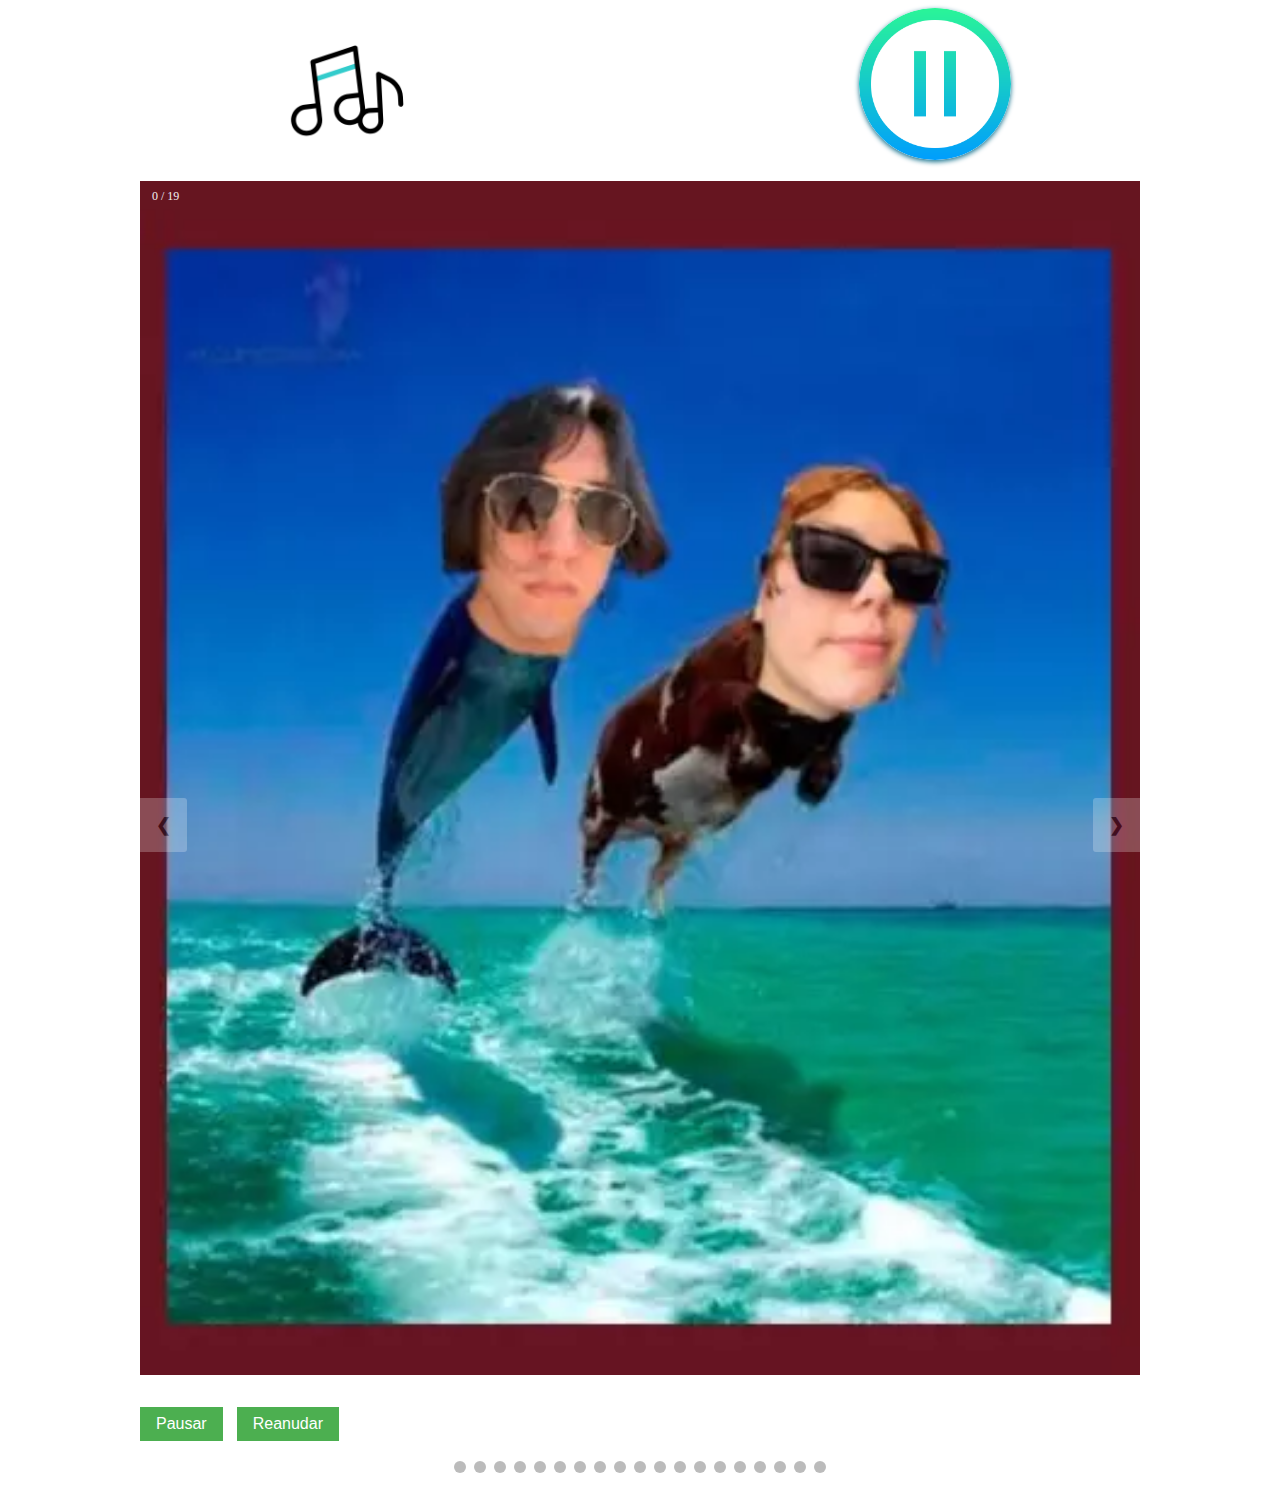
<file: index.html>
<!DOCTYPE html>
<html lang="en">
<head>
    <meta charset="UTF-8">
    <title>Slide de Fotos</title>
    <meta name="viewport" content="width=device-width, initial-scale=1.0">
    <link rel="stylesheet" href="style.css">
    <script src="script.js"></script>
</head>
<body>

<div class="music">
    <!--Esto es el boton de play de la cancion-->
    <div class="DivBoton">
    <button class="boton" id="boton" type="button"><img class="img" src="musica.gif"/></button>
    </div>

    <!--Esto es el scrit  y funcion de audio-->
    <audio src=""></audio>
    <script>
        var boton = document.querySelector(".boton")
        var audioEtiqueta = document.querySelector("audio")

        boton.addEventListener("click", () => {
            audioEtiqueta.setAttribute("src", "compartir.mp3")
            audioEtiqueta.play()
            console.log(`Reproduciendo: ${audioEtiqueta.src}`)
        })
    </script>

    <!--Esto es el boton de stop de la cancion-->
    <div class="Dbtn">
        <button class="btn1" type="button"><img class="img2" src="pausa.png" height ="50" width="50" /></button>
        </div>
        <!--Esto es el script y funcion de stop de la cancion-->
        <script>
            var boton = document.querySelector(".btn1")
            var audioEtiqueta = document.querySelector("audio")
    
            boton.addEventListener("click", () => {
                const obj = document.querySelector("audio");
                audioEtiqueta.pause();
                console.log(obj.paused);
            })
        </script>
</div>

<br>
<main class="gradient-border" class="box" >

<div class="slideshow-container">
    <div class="mySlides fade">
        <div class="numbertext">0 / 19</div>
        <img src='FtsAmor/amor.1.webp' style="width:100%" alt="Imagen 1">
        <div class="text"></div>
    </div>

    <div class="mySlides fade">
        <div class="numbertext">1 / 19</div>
        <img src='FtsAmor/amor1.webp' style="width:100%" alt="Imagen 2">
    </div>

    <div class="mySlides fade">
        <div class="numbertext">2 / 19</div>
        <img src='FtsAmor/amor2.webp' style="width:100%" alt="Imagen 3">
    </div>
    <div class="mySlides fade">
        <div class="numbertext">3 / 19</div>
        <img src='FtsAmor/amor3.webp' style="width:100%" alt="Imagen 3">
    </div>
    <div class="mySlides fade">
        <div class="numbertext">4 / 19</div>
        <img src='FtsAmor/amor4.webp' style="width:100%" alt="Imagen 3">
    </div>
    <div class="mySlides fade">
        <div class="numbertext">5 / 19</div>
        <img src='FtsAmor/amor5.webp' style="width:100%" alt="Imagen 3">
    </div>
    <div class="mySlides fade">
        <div class="numbertext">6 / 19</div>
        <img src='FtsAmor/amor6.webp' style="width:100%" alt="Imagen 3">
    </div>
    <div class="mySlides fade">
        <div class="numbertext">7 / 19</div>
        <img src='FtsAmor/amor7.webp' style="width:100%" alt="Imagen 3">
    </div>
    <div class="mySlides fade">
        <div class="numbertext">8 / 19</div>
        <img src='FtsAmor/amor8.webp' style="width:100%" alt="Imagen 3">
    </div>
    <div class="mySlides fade">
        <div class="numbertext">9 / 19</div>
        <img src='FtsAmor/amor9.webp' style="width:100%" alt="Imagen 3">
    </div>
    <div class="mySlides fade">
        <div class="numbertext">10 / 19</div>
        <img src='FtsAmor/amor10.webp' style="width:100%" alt="Imagen 3">
    </div>
    <div class="mySlides fade">
        <div class="numbertext">11 / 19</div>
        <img src='FtsAmor/amor11.webp' style="width:100%" alt="Imagen 3">
    </div>
    <div class="mySlides fade">
        <div class="numbertext">12 / 19</div>
        <img src='FtsAmor/amor12.webp' style="width:100%" alt="Imagen 3">
    </div>
    <div class="mySlides fade">
        <div class="numbertext">13 / 19</div>
        <img src='FtsAmor/amor13.webp' style="width:100%" alt="Imagen 3">
    </div>
    <div class="mySlides fade">
        <div class="numbertext">14 / 19</div>
        <img src='FtsAmor/amor14.1.webp' style="width:100%" alt="Imagen 3">
    </div>
    <div class="mySlides fade">
        <div class="numbertext">15 / 19</div>
        <img src='FtsAmor/amor15.webp' style="width:100%" alt="Imagen 3">
    </div>
    <div class="mySlides fade">
        <div class="numbertext">16 / 19</div>
        <img src='FtsAmor/amor16.webp' style="width:100%" alt="Imagen 3">
    </div>
    <div class="mySlides fade">
        <div class="numbertext">17 / 19</div>
        <img src='FtsAmor/amor17.1.webp' style="width:100%" alt="Imagen 3">
    </div>
    <div class="mySlides fade">
        <div class="numbertext">18 / 19</div>
        <img src='FtsAmor/amor17.2.webp' style="width:100%" alt="Imagen 3">
    </div>
    <div class="mySlides fade">
        <div class="numbertext">19 / 19</div>
        <img src='FtsAmor/amor18.1.webp' style="width:100%" alt="Imagen 3">
    </div>
<br>
    <div class="controls">
        <button onclick="pauseSlides()">Pausar</button>
        <button onclick="resumeSlides()">Reanudar</button>
    </div>
<br>
    <a class="prev" onclick="plusSlides(-1)">&#10094;</a>
    <a class="next" onclick="plusSlides(1)">&#10095;</a>
</div>

</main>

<div style="text-align:center">
<botton class="dot" onclick="currentSlide(1)"></botton> 
<botton class="dot" onclick="currentSlide(2)"></botton> 
<botton class="dot" onclick="currentSlide(3)"></botton>
<botton class="dot" onclick="currentSlide(4)"></botton> 
<botton class="dot" onclick="currentSlide(5)"></botton> 
<botton class="dot" onclick="currentSlide(6)"></botton> 
<botton class="dot" onclick="currentSlide(7)"></botton>
<botton class="dot" onclick="currentSlide(8)"></botton>
<botton class="dot" onclick="currentSlide(9)"></botton>
<botton class="dot" onclick="currentSlide(10)"></botton>
<botton class="dot" onclick="currentSlide(11)"></botton>
<botton class="dot" onclick="currentSlide(12)"></botton>
<botton class="dot" onclick="currentSlide(13)"></botton>
<botton class="dot" onclick="currentSlide(14)"></botton>
<botton class="dot" onclick="currentSlide(15)"></botton>
<botton class="dot" onclick="currentSlide(16)"></botton>
<botton class="dot" onclick="currentSlide(17)"></botton>
<botton class="dot" onclick="currentSlide(18)"></botton>
<botton class="dot" onclick="currentSlide(19)"></botton>
</div>


</body>
</html>
</file>
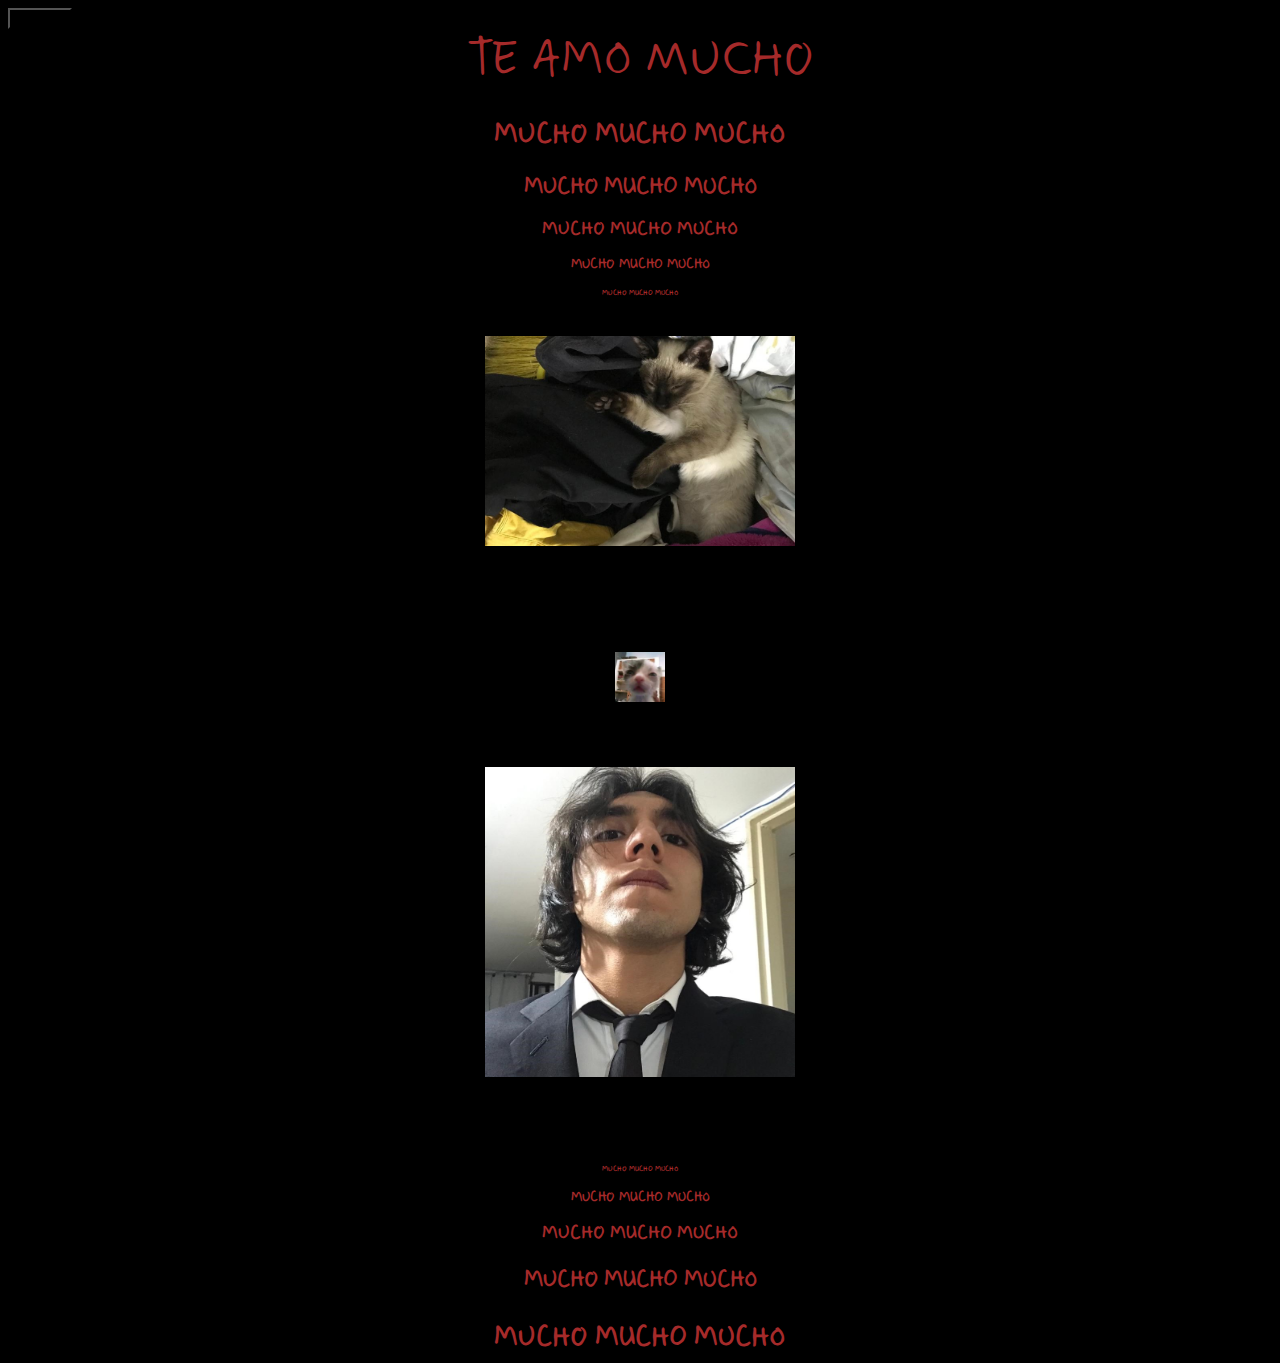
<file: project_regina/index.html>
<!DOCTYPE html>
<html lang="en">

<head>

    <link rel="stylesheet" href="style.css">
    <link rel="preconnect" href="https://fonts.googleapis.com">
    <link rel="preconnect" href="https://fonts.gstatic.com" crossorigin>
    <link href="https://fonts.googleapis.com/css2?family=Mynerve&display=swap" rel="stylesheet">

    <meta charset="UTF-8">
    <meta http-equiv="X-UA-Compatible" content="IE=edge">
    <meta name="viewport" content="width=device-width, initial-scale=1.0">
    <title>Me encantas</title>



</head>

<body>

    <script>
        function amorcito() {
            var res = prompt("¿me amas?", "");
            console.log(res);
            if (res == "si") {
                var amor = 0;
                amor = prompt("del 1 al 10, cuanto me amas ?");
                console.log(amor);

                if (amor <= 11) {

                    for (var i=1; i<=amor; i++) {
                    var res2 = prompt("mucho mucho ?", "");
                    console.log(i);                
                    }

                }
                else{
                    alert("no me amas, pipipipii");
                }
            }
            else{
                alert("no me amaaas, pipipipi");
            }
            
        }
    </script>

    <input type="button" onclick="amorcito();" value="Verificar"/>

    <header class="TituloPrincipal">Te amo mucho</header>

    <div class= "muchos">
        <h1 id="p1">mucho mucho mucho</h1>
        <h2 id="p2">mucho mucho mucho</h2>
        <h3 id="p3">mucho mucho mucho</h3>
        <h4 id="p4">mucho mucho mucho</h4>
        <h5 id="p5">mucho mucho mucho</h5>
    </div>

    //Esto es el boton de play de la cancion
    <div class="DivBoton">
    <button class="boton" id="boton" type="button"> <img src="jl1.1.jpg" height ="210" width="310" /></button>
    </div>

    //Esto es el scrit  y funcion de audio
    <audio src=""></audio>
    <script>
        var boton = document.querySelector(".boton")
        var audioEtiqueta = document.querySelector("audio")

        boton.addEventListener("click", () => {
            audioEtiqueta.setAttribute("src", "zoe-arrullo.mp3")
            audioEtiqueta.play()
            console.log(`Reproduciendo: ${audioEtiqueta.src}`)
        })
    </script>
    //texto de imagen
    <p class="p1">↑ presiona la imagen ↑ </p>

    //Esto es el boton de stop de la cancion
    <div class="Dbtn">
        <button class="btn1" type="button"><img src="stop.jpg" height ="50" width="50" /></button>
        </div>
        //Esto es el script y funcion de stop de la cancion
        <script>
            var boton = document.querySelector(".btn1")
            var audioEtiqueta = document.querySelector("audio")
    
            boton.addEventListener("click", () => {
                const obj = document.querySelector("audio");
                audioEtiqueta.pause();
                console.log(obj.paused);
            })
        </script>
        //texto de stop de la imagen
        <p class="pause">pause</p>


    //Esto es el boton de play de la cancion
    <div class="DivBoton">
        <button class="boton2" id="boton" type="button"> <img src="yo.1.jpg" height ="310" width="310" /></button>
        </div>
    
        //Esto es el scrit  y funcion de audio
        <audio src=""></audio>

        <script>
            var boton2 = document.querySelector(".boton2")
            var audioEtiqueta = document.querySelector("audio")
    
            boton2.addEventListener("click", () => {
                audioEtiqueta.setAttribute("src", "rupatra.mp3")
                audioEtiqueta.play()
                console.log(`Reproduciendo: ${audioEtiqueta.src}`)
            })
        </script>
        //texto de imagen
        <p class="p2">↑ presiona la imagen 2 ↑ </p>

        <div class= "muchos">
            <h5 id="p5">mucho mucho mucho</h1>
            <h4 id="p4">mucho mucho mucho</h2>
            <h3 id="p3">mucho mucho mucho</h3>
            <h2 id="p2">mucho mucho mucho</h4>
            <h1 id="p1">mucho mucho mucho</h5>
        </div>

</body>

</html>
</file>
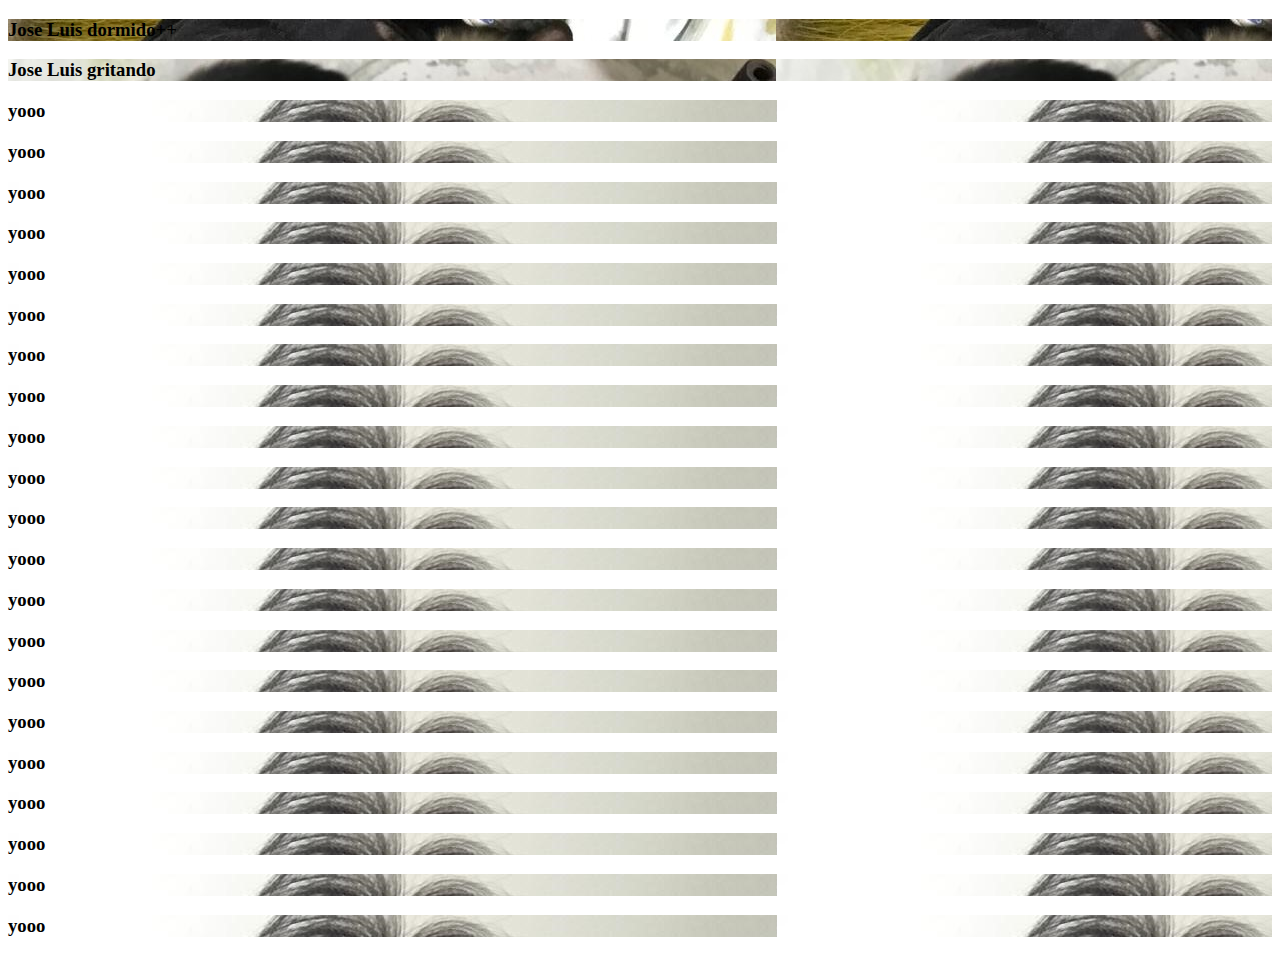
<file: indexx.html>
<!DOCTYPE html>
<html lang="en">
  <head>
    <meta charset="UTF-8" />
    <meta name="viewport" content="width=device-width, initial-scale=1.0" />
    <link rel="stylesheet" href="style.css" />
    <title>AMSS</title>
  </head>
  <body>
    <div class="container">
      <div class="panel" style="background-image: url('jl1.1.jpg')">
        <h3>Jose Luis dormido++</h3>
      </div>
      <div class="panel" style="background-image: url('jl2.1.jpg')">
        <h3>Jose Luis gritando</h3>
      </div>
      <div class="panel" style="background-image: url('yo.1.jpg')">
        <h3>yooo</h3>
      </div>
      <div class="panel" style="background-image: url('yo.1.jpg')">
        <h3>yooo</h3>
      </div>
      <div class="panel" style="background-image: url('yo.1.jpg')">
        <h3>yooo</h3>
      </div>
      <div class="panel" style="background-image: url('yo.1.jpg')">
        <h3>yooo</h3>
      </div>
      <div class="panel" style="background-image: url('yo.1.jpg')">
        <h3>yooo</h3>
      </div>
      <div class="panel" style="background-image: url('yo.1.jpg')">
        <h3>yooo</h3>
      </div>
      <div class="panel" style="background-image: url('yo.1.jpg')">
        <h3>yooo</h3>
      </div>
      <div class="panel" style="background-image: url('yo.1.jpg')">
        <h3>yooo</h3>
      </div>
      <div class="panel" style="background-image: url('yo.1.jpg')">
        <h3>yooo</h3>
      </div>
      <div class="panel" style="background-image: url('yo.1.jpg')">
        <h3>yooo</h3>
      </div>
      <div class="panel" style="background-image: url('yo.1.jpg')">
        <h3>yooo</h3>
      </div>
      <div class="panel" style="background-image: url('yo.1.jpg')">
        <h3>yooo</h3>
      </div>
      <div class="panel" style="background-image: url('yo.1.jpg')">
        <h3>yooo</h3>
      </div>
      <div class="panel" style="background-image: url('yo.1.jpg')">
        <h3>yooo</h3>
      </div>
      <div class="panel" style="background-image: url('yo.1.jpg')">
        <h3>yooo</h3>
      </div>
      <div class="panel" style="background-image: url('yo.1.jpg')">
        <h3>yooo</h3>
      </div>
      <div class="panel" style="background-image: url('yo.1.jpg')">
        <h3>yooo</h3>
      </div>
      <div class="panel" style="background-image: url('yo.1.jpg')">
        <h3>yooo</h3>
      </div>
      <div class="panel" style="background-image: url('yo.1.jpg')">
        <h3>yooo</h3>
      </div>
      <div class="panel" style="background-image: url('yo.1.jpg')">
        <h3>yooo</h3>
      </div>
      <div class="panel" style="background-image: url('yo.1.jpg')">
        <h3>yooo</h3>
      </div>

    </div>

    <script src="script.js"></script>
  </body>
</html>
</file>
<file: style.css>
/** {
    box-sizing: border-box;
}

body {
    margin: 0;
    font-family: Arial, sans-serif;
}*/

/*div que agrega los botones de musica y el script*/
.music{
    display: flex;
    align-items: start;
    justify-content: space-evenly;

}

/*div principal del boton de MUSICA*/
.DivBoton{
    display: inline-flex;
    justify-content: center;
    width: 40%;
}
.DivBoton .boton{
    width: 30%;
    height: 30%;
    padding: 0 0 0 0;
    background-color: #ffffff;
    border: 0;
}
.DivBoton .boton .img{
    padding: 0 0 0 0;
    width: 100%;
    height: 100%;
    -webkit-border-radius: 15px;
    -moz-border-radius: 15px;
    border-radius: 15px black transparent;
    border: 0px;
    box-sizing: content-box;
}

/*div principal del boton de PAUSA*/
.Dbtn{
    display: inline-flex;
    justify-content: center;
    width: 40%;
}
.Dbtn .btn1{
    width: 30%;
    height: 30%;
    padding: 0 0 0 0;
    border: 0ch;
    background-color: #ffffff;
}

.btn1 .img2{
    padding: 0px 0px 0 0;
    width: 100%;
    height: 100%;
    -webkit-border-radius: 15px;
    -moz-border-radius: 15px;
    border-radius: 15px;
    border: 0px;
    box-sizing: content-box;
}

.btn1{
    display: inline-flex;
    padding: 0.5px 2px;
    overflow: hidden;
    -webkit-border-radius: 25px;
    -moz-border-radius: 25px;
    border-radius: 100px;
    -webkit-box-shadow: 0 2px 5px #19748f;
    -moz-box-shadow: 0 2px 5px #19748f;
    box-shadow: 0 #19748f;
    position: relative;
    border: 0px solid #ffffff;
}

/*funcion hover de los botones*/
.boton .img:hover{
    transform: scale(1.2);
}
.btn1 .img2:hover{
    transform: scale(1.2);
}

/*Prueba de bordes animados*/
    /* Definimos las variables de color en la raíz del documento */
@media (max-width:1250px) {
    :root {
        --bg: #ffffff; /* color de fondo */
        --violet: rgb(3,165,245); /* color violeta */
        --pink: #f60000; /* color rosa */
        --turquoise: rgb(38,237,161); /* color turquesa */
        font-size: 10px; /* tamaño de fuente */
    }

    /* Estilo de la caja principal */
    .box {
        display: grid; /* mostramos la caja como una cuadrícula */
        place-items: center; /* colocamos el contenido en el centro de la caja */
    }

    /* Estilo del borde con gradiente */
    .gradient-border {
        animation: gradient 10s linear infinite; /* animación que se repite infinitamente */
        background: linear-gradient(100deg, var(--violet) 25%, var(--turquoise) 50%, var(--violet) 75%); /* fondo con gradiente */
        background-repeat: repeat; /* repetimos el fondo para cubrir toda la caja */
        border-radius: 2.1rem; /* radio del borde */
        padding: 0.4rem; /* espacio interno del borde */
        margin: 0.1rem; /* espacio externo del borde */
    }


    /* Definimos la animación */
    @keyframes gradient {
        0% {
            background-position: 0 0; /* posición inicial del gradiente */
        }

        50% {
            background-position: -80rem 0; /* posición a la mitad de la animación */
        }
        100% {
            background-position: 0 0; /* posición final del gradiente */
        }
    }

    .slideshow-container{
        border-radius: 2.1rem;
    }

}


/*CSS principal del slider*/
.slideshow-container {
    max-width: 1000px;
    position: relative;
    margin: auto;
    overflow: hidden;
}

.mySlides:first-child {
    display: block;
}

.mySlides {
    display: none;
    width: 100%;
    height: auto;
    position: relative;
    top: 0;
    left: 0;
    opacity: 0;
    transition: opacity 2s ease;
}

.mySlides.fade {
    opacity: 1;
}

.prev, .next {
    cursor: pointer;
    position: absolute;
    top: 50%;
    width: auto;
    margin-top: -22px;
    padding: 16px;
    color: rgb(0, 0, 0);
    font-weight: bold;
    font-size: 18px;
    transition: 0.6s ease;
    border-radius: 0 3px 3px 0;
    user-select: none;
    background-color: rgba(255, 255, 255, 0.786);
    opacity: 0.3;
}

.next {
    right: 0;
    border-radius: 3px 0 0 3px;
}

.prev:hover, .next:hover {
    background-color: rgb(78, 78, 78);
    opacity: 0.1;
    transition: opacity 1s ease;
}

.text {
    color: #000000;
    font-size: 15px;
    padding: 8px 12px;
    position: absolute;
    bottom: 8px;
    width: 100%;
    text-align: center;
}

.numbertext {
    color: #f2f2f2;
    font-size: 12px;
    padding: 8px 12px;
    position: absolute;
    top: 0;
}

.dot {
    cursor: pointer;
    height: 12px;
    width: 12px;
    margin: 0 2px;
    background-color: #bbb;
    border-radius: 50%;
    display: inline-block;
    transition: background-color 0.6s ease;
    border: none;
    outline: none;
}

.active, .dot:hover {
    background-color: #717171;
}

.fade {
    -webkit-animation-name: fade;
    -webkit-animation-duration: 1.5s;
    animation-name: fade;
    animation-duration: 1.5s;
}

@-webkit-keyframes fade {
    from {opacity: .4}
    to {opacity: 1}
}

@keyframes fade {
    from {opacity: .4}
    to {opacity: 1}
}

/* seccion de botones de pausa y reanudar de la transicion */
.controls {
    margin-top: 10px;
  }
  
  .controls button {
    background-color: #4CAF50;
    border: none;
    color: white;
    padding: 8px 16px;
    text-align: center;
    text-decoration: none;
    display: inline-block;
    font-size: 16px;
    margin-right: 10px;
    cursor: pointer;
  }
  
  .controls button:hover {
    background-color: #3e8e41;
  }
</file>
<file: project_regina/style.css>
.TituloPrincipal {
    color: brown;
    margin: 0px 0 0 0;
    font-size: 300% !important;
    text-align: center;
    text-transform: uppercase;
    text-shadow: 2px 3px 3px black;
    font-family: 'Mynerve', cursive;
}

.muchos{
    color: brown;
    text-align: center;
    text-transform: uppercase;
    text-shadow: 2px 3px 3px black;
    font-family: 'Mynerve', cursive;
}



.muchos #p1{
    font-size: 170%;
    margin: 25px 0 0 0;
    display: inline-block;
}
.muchos #p2{
    font-size: 140%;
    margin: 20px 0 0 0;
}
.muchos #p3{
    font-size: 115%;
    margin: 15px 0 0 0;
}
.muchos #p4{
    font-size: 80%;
    margin: 15px 0 0 0;
}
.muchos #p5{
    font-size: 45%;
    margin: 15px 0 0 0;
}

.player{
    margin-top: 20px;
    display: flex;
    justify-content: center;
    color: brown;
}

.DivBoton #boton{
    appearance: auto;
    writing-mode: horizontal-tb !important;
    text-rendering: auto;
    color: buttontext;
    letter-spacing: normal;
    word-spacing: normal;
    line-height: normal;
    text-transform: none;
    text-indent: 0px;
    text-shadow: none;
    display: flex;
    text-align: center;
    align-items: flex-start;
    cursor: default;
    box-sizing: border-box;
    background-color: buttonface;
    margin: 0em;
    padding: 0 0 0 0;
    border-width: 0px;
    border-image: initial;
}

.DivBoton{
    margin: 20px 0 5px;
    display: flex;
    justify-content: center;
}

.boton:active {
    transform: scale(0.98);
    -webkit-transform: scale(0.98);
            /* Scaling button to 0.98 to its original size */
            box-shadow: 3px 2px 22px 1px rgba(0, 0, 0, 0.563);
            /* Lowering the shadow */
}
.boton2:active {
    transform: scale(0.98);
    -webkit-transform: scale(0.98);
            /* Scaling button to 0.98 to its original size */
            box-shadow: 3px 2px 22px 1px rgba(0, 0, 0, 0.563);
            /* Lowering the shadow */
}
.btn1:active {
    transform: scale(2);
    -webkit-transform: scale(2);
    box-shadow: 3px 2px 22px 1px rgba(0, 0, 0, 0.563);
}



.boton:focus{
    transform:;
}

.p1{
    text-align: center;
}

.p2{
    text-align: center;
    margin: 16px 0 30px 0;
}

.Dbtn{
    margin: 0;
    display: flex;
    justify-content: center;
}

.Dbtn .btn1{
    appearance: auto;
    writing-mode: horizontal-tb !important;
    text-rendering: auto;
    color: buttontext;
    letter-spacing: normal;
    word-spacing: normal;
    line-height: normal;
    text-transform: none;
    text-indent: 0px;
    text-shadow: none;
    display: flex;
    text-align: center;
    align-items: flex-start;
    cursor: default;
    box-sizing: border-box;
    background-color: buttonface;
    margin: 15px 0px 0px 0px;
    padding: 0 0 0 0;
    border-width: 0px;
    border-image: initial;
}

.pause{
    margin: 0;
    display: flex;
    justify-content: center;
    font-size: 8px;
}

*{
    background-color: black;
}
</file>
